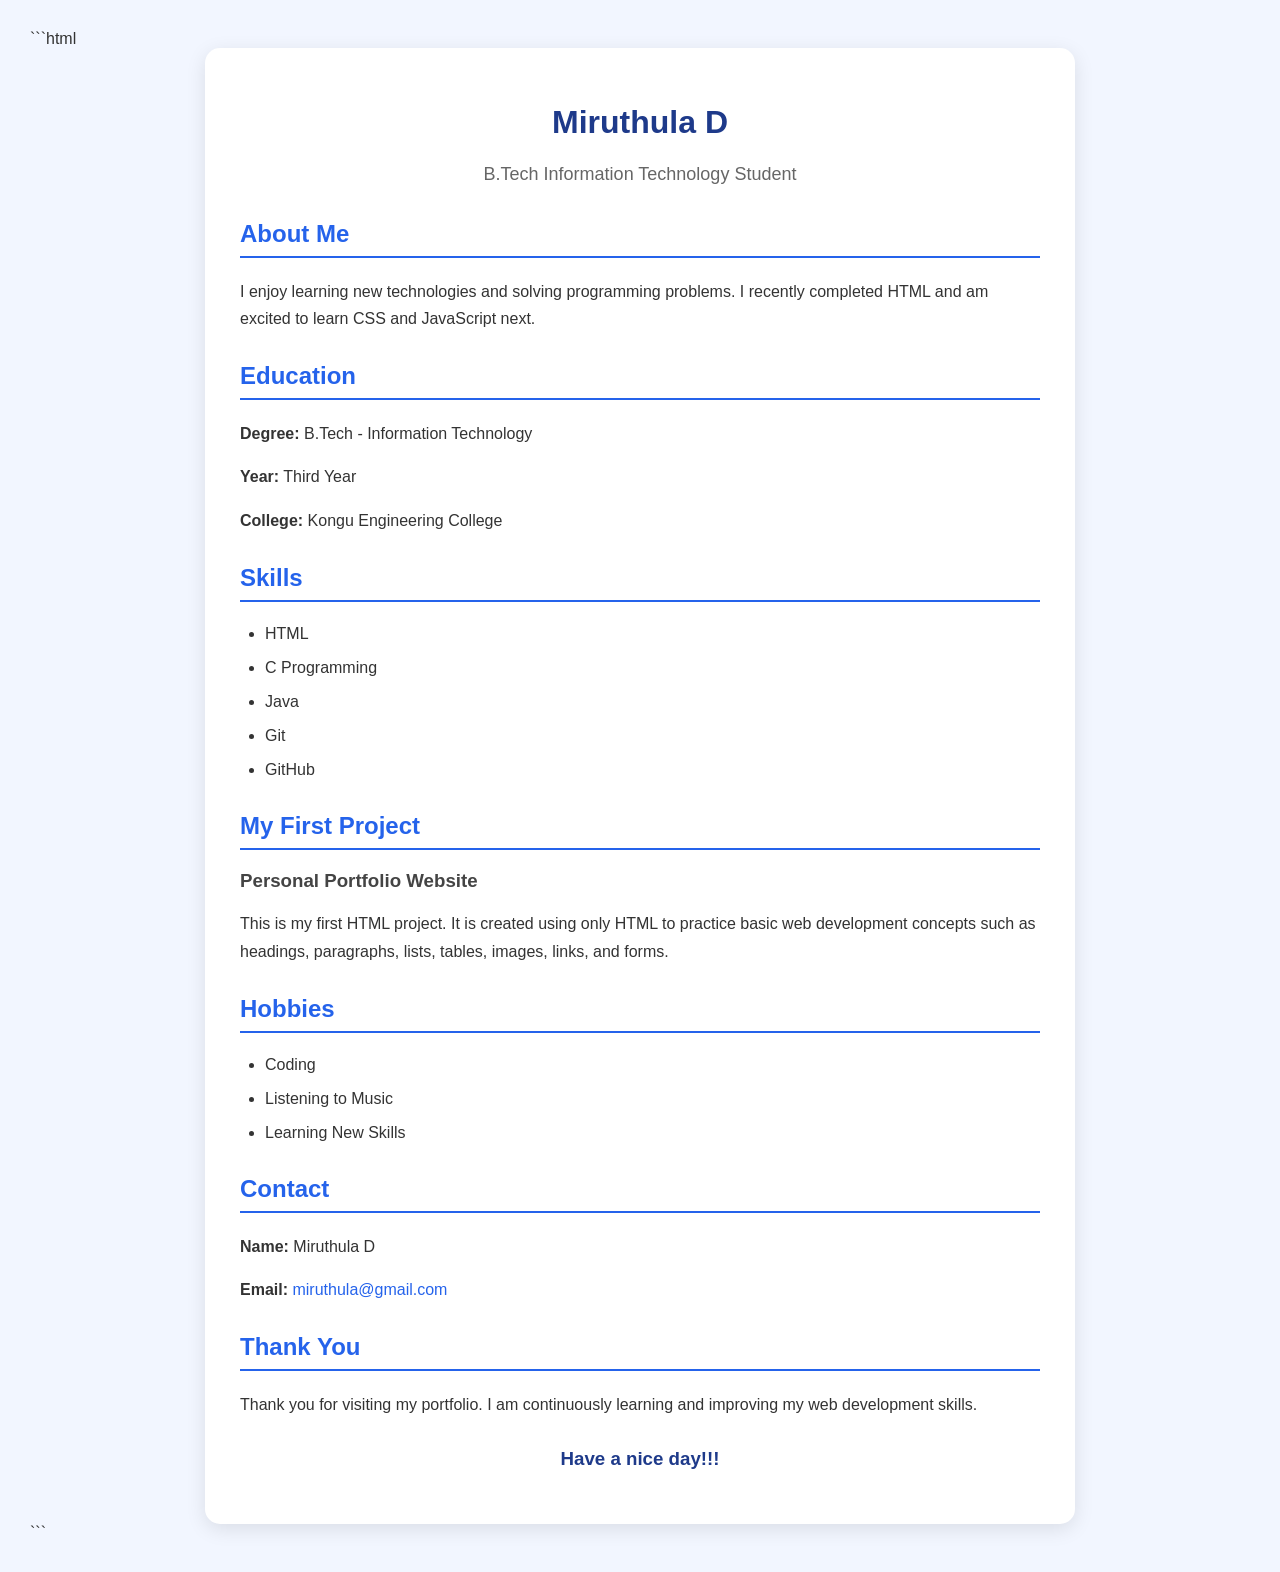
<file: project1/index.html>
```html
<!DOCTYPE html>
<html lang="en">
<head>
    <meta charset="UTF-8">
    <meta name="viewport" content="width=device-width, initial-scale=1.0">
    <title>Miruthula D - Portfolio</title>
    <link rel="stylesheet" href="style.css">
</head>

<body>

    <div class="container">

        <h1>Miruthula D</h1>
        <p class="role">B.Tech Information Technology Student</p>

        <h2>About Me</h2>
        <p>
            I enjoy learning new technologies and solving programming problems.
            I recently completed HTML and am excited to learn CSS and JavaScript next.
        </p>

        <h2>Education</h2>
        <p><b>Degree:</b> B.Tech - Information Technology</p>
        <p><b>Year:</b> Third Year</p>
        <p><b>College:</b> Kongu Engineering College</p>

        <h2>Skills</h2>
        <ul>
            <li>HTML</li>
            <li>C Programming</li>
            <li>Java</li>
            <li>Git</li>
            <li>GitHub</li>
        </ul>

        <h2>My First Project</h2>
        <h3>Personal Portfolio Website</h3>
        <p>
            This is my first HTML project. It is created using only HTML
            to practice basic web development concepts such as headings,
            paragraphs, lists, tables, images, links, and forms.
        </p>

        <h2>Hobbies</h2>
        <ul>
            <li>Coding</li>
            <li>Listening to Music</li>
            <li>Learning New Skills</li>
        </ul>

        <h2>Contact</h2>
        <p><b>Name:</b> Miruthula D</p>
        <p>
            <b>Email:</b>
            <a href="mailto:miruthula@gmail.com">
                miruthula@gmail.com
            </a>
        </p>

        <h2>Thank You</h2>
        <p>
            Thank you for visiting my portfolio. I am continuously learning
            and improving my web development skills.
        </p>

        <h3 class="thank-you">Have a nice day!!!</h3>

    </div>

</body>
</html>
```
</file>
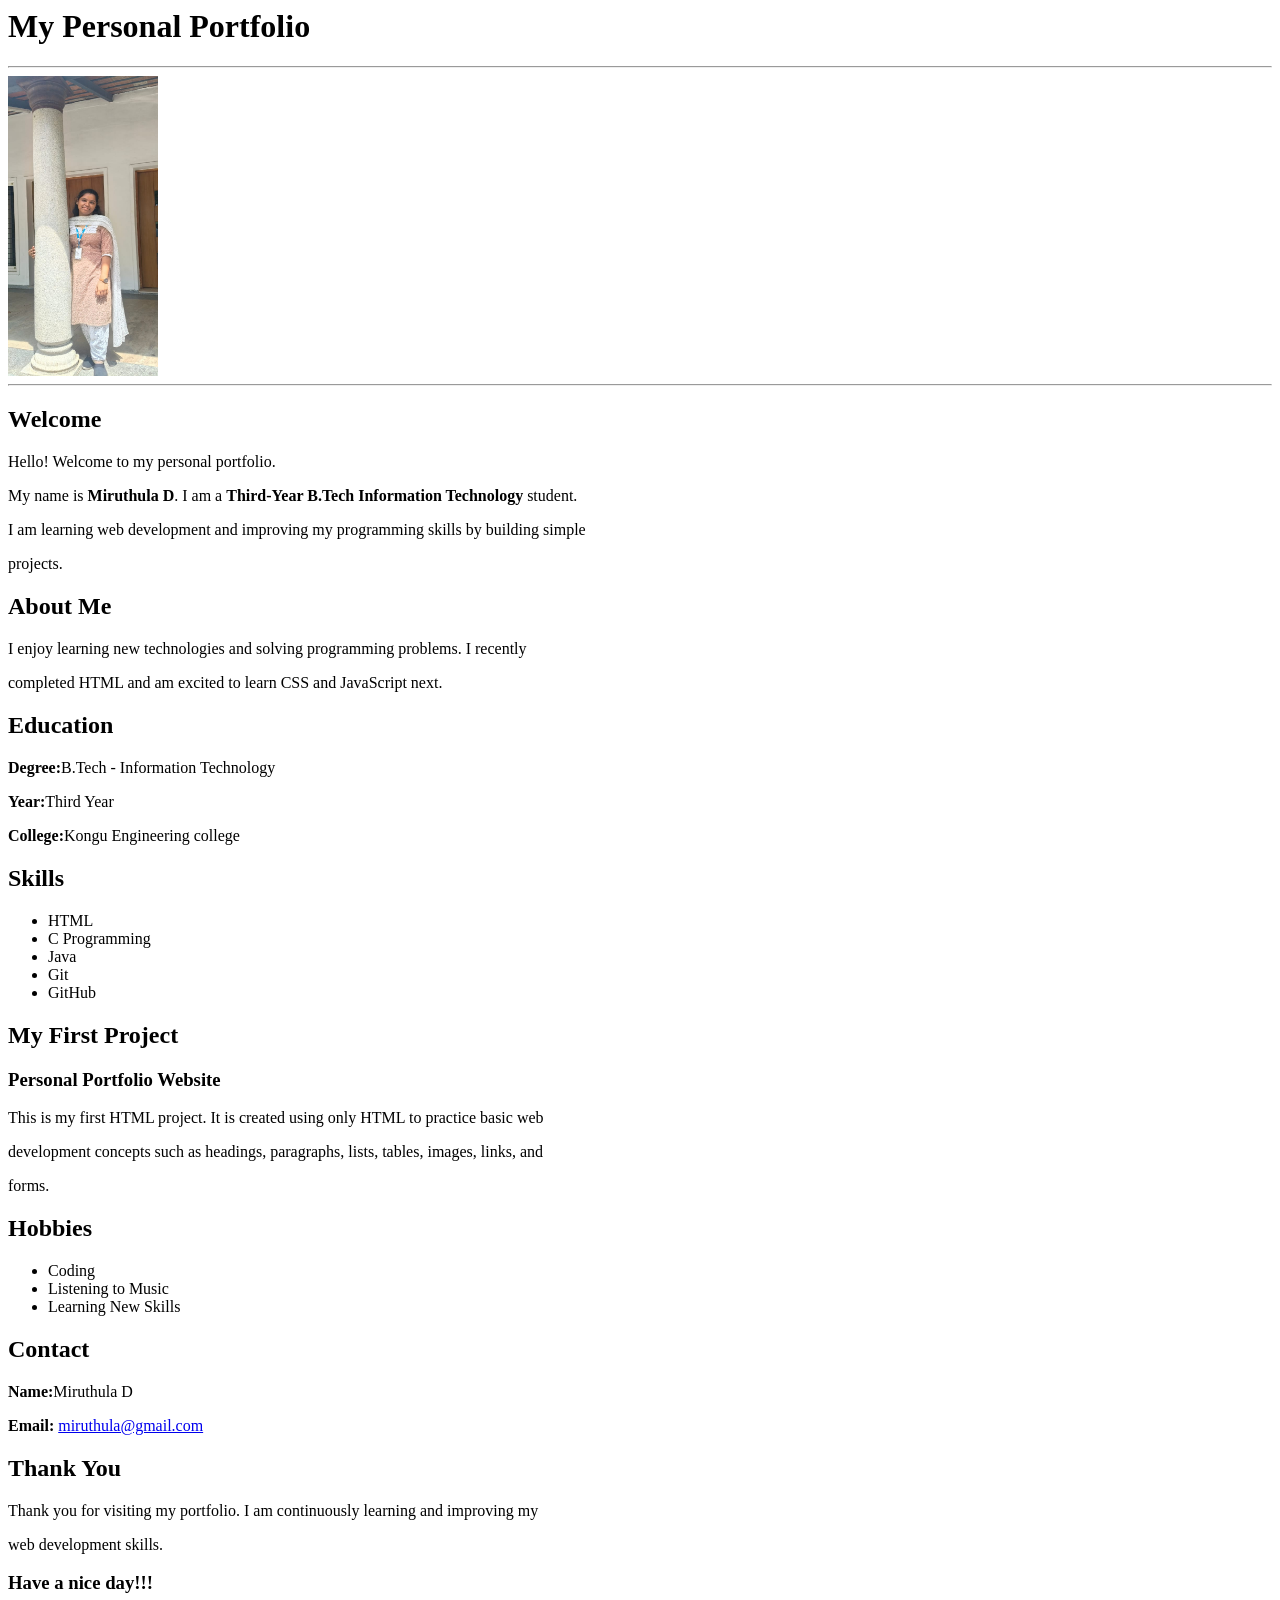
<file: Myportfolio.html>
<html>
    <head>
        <title>My Portfolio</title>
    </head>
    <body>
        <h1>My Personal Portfolio</h1>
        <hr>
        <img src="Images/miru.jpg" alt="My Image" width="150" height="300">
        <hr>
        <h2>Welcome</h2>
        <p>Hello! Welcome to my personal portfolio.</p>
        <p>My name is <b>Miruthula D</b>. I am a <b>Third-Year B.Tech Information Technology</b> student.</p>
            <p>I am learning web development and improving my programming skills by building simple</p>
            <p>projects.</p>

            <h2>About Me</h2>
            <p>I enjoy learning new technologies and solving programming problems. I recently</p>
            <p>completed HTML and am excited to learn CSS and JavaScript next.</p>

            <h2>Education</h2>
            <p><b>Degree:</b>B.Tech - Information Technology</p>
            <p><b>Year:</b>Third Year</p>
            <p><b>College:</b>Kongu Engineering college</p>

            <h2>Skills</h2>
                <ul>
                    <li>HTML</li>
                    <li>C Programming</li>
                    <li>Java</li>
                    <li>Git</li>
                    <li>GitHub</li>
                </ul>

                <h2>My First Project</h2>
                <h3>Personal Portfolio Website</h3>
                <p>This is my first HTML project. It is created using only HTML to practice basic web</p>
                <p>development concepts such as headings, paragraphs, lists, tables, images, links, and</p>
                <p>forms.</p>

                <h2>Hobbies</h2>
                <ul>
                    <li>Coding</li>
                    <li>Listening to Music</li>
                    <li>Learning New Skills</li>
                </ul>

                <h2>Contact</h2>
                <p><b>Name:</b>Miruthula D</p>
                <p><b>Email: </b>
                <a href="mailto:miruthula@gmail.com">miruthula@gmail.com</a></p>

                <h2>Thank You</h2>
                <p>Thank you for visiting my portfolio. I am continuously learning and improving my</p>
                <p>web development skills.</p>

                <h3>Have a nice day!!!</h3>
    </body>
</html>
</file>
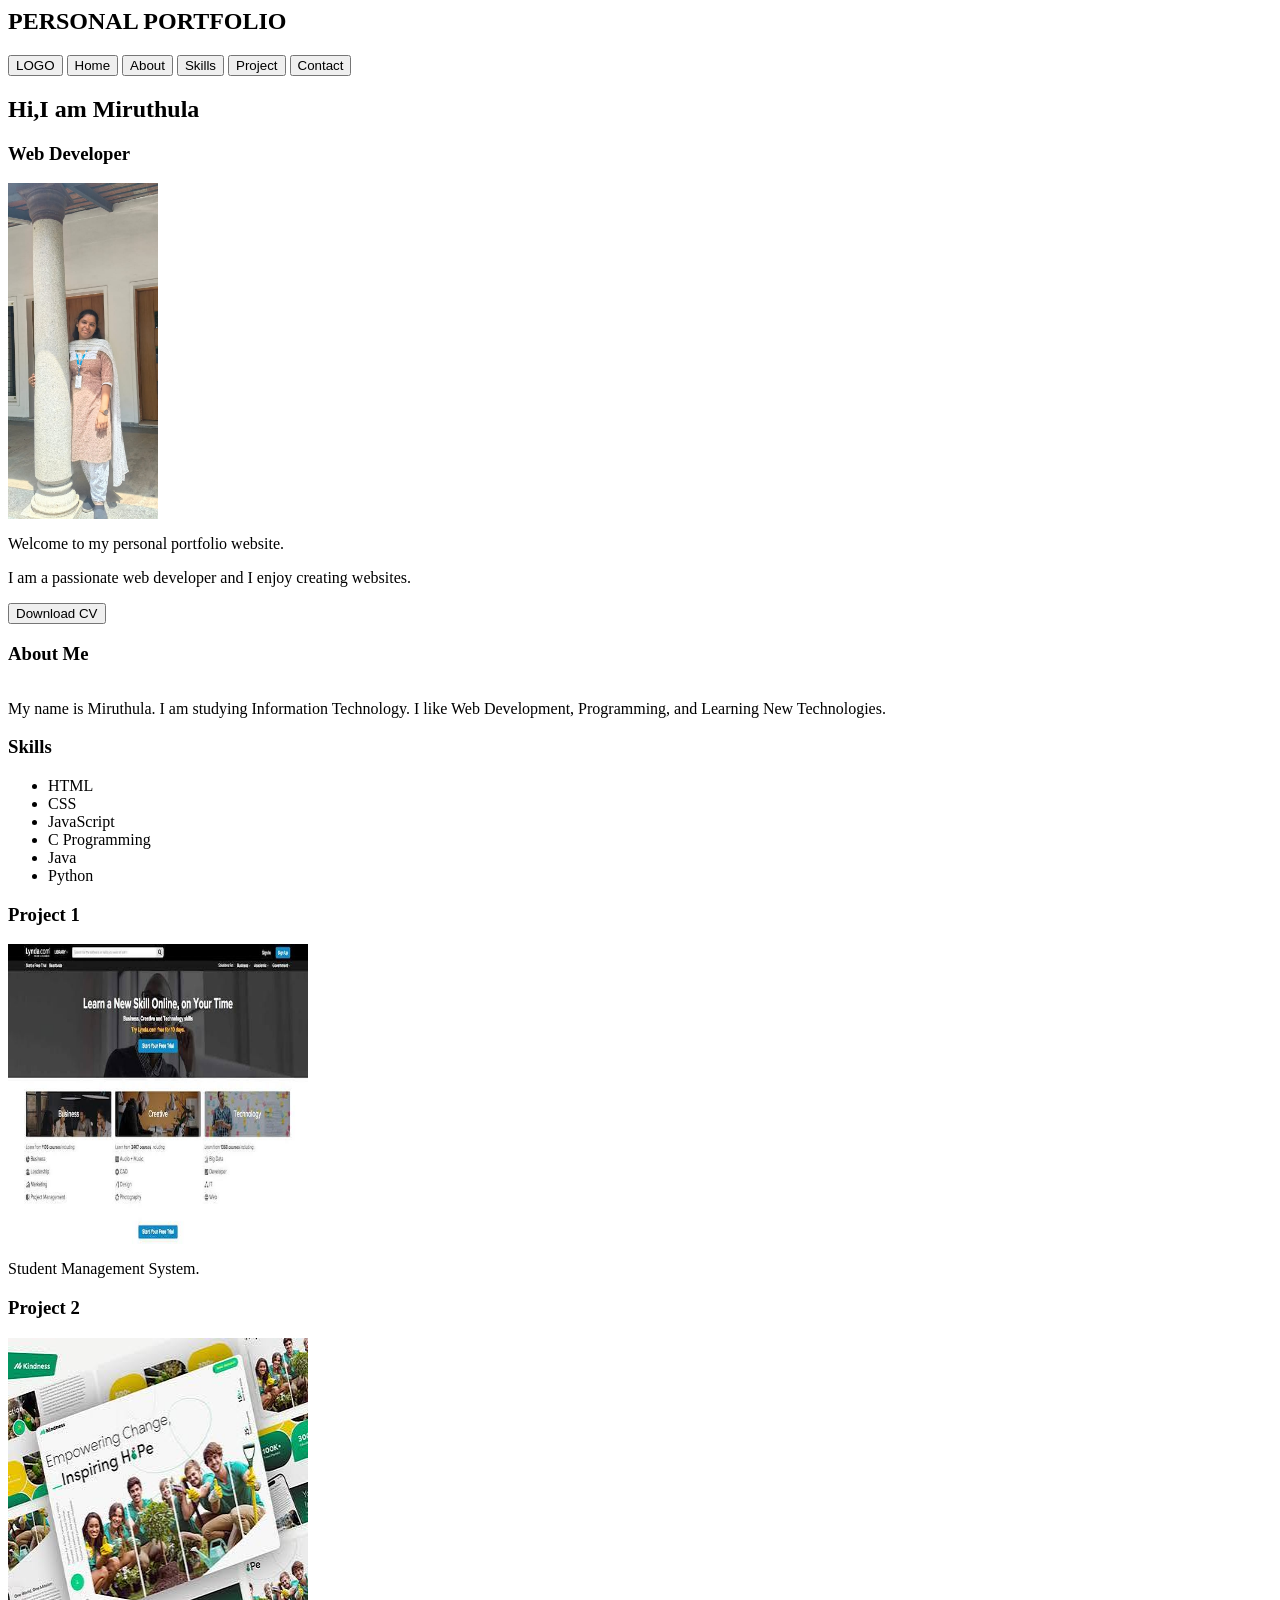
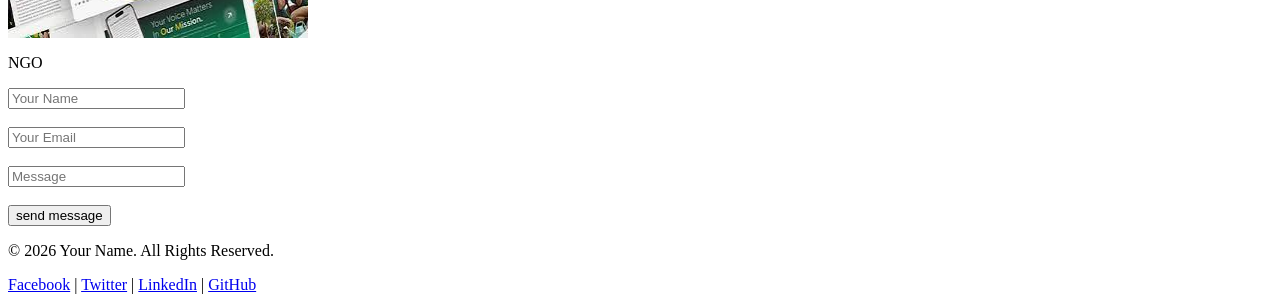
<file: project2.html>
<html>
    <head>
        <title>My portfolio</title>
    </head>
    <body>
        <section>
            <h1>PERSONAL PORTFOLIO</h1>
        </section>
        <section>
            <nav>
            <button>LOGO</button>
            <a href="#home"><button>Home</button></a>
            <a href="#about"><button>About</button></a>
            <a href="#skills"><button>Skills</button></a>
            <a href="#projects"><button>Project</button></a>
            <a href="#contact"><button>Contact</button></a>
            </nav>
        </section>

        <section id="home">
            <h1>Hi,I am Miruthula</h1>
            <h3>Web Developer</h3>
            <img src="Images/miru.jpg" alt="my image" width="150" heigth="300">
            <p>Welcome to my personal portfolio website.</p>
            <p>I am a passionate web developer and I enjoy creating websites.</p>
            <a href="resume.pdf" download><button>Download CV</button></a>
        </section>
        <section id="about">
            <h3>About Me</h3>
            <img>
            <p>
            My name is Miruthula.
            I am studying Information Technology.
            I like Web Development, Programming, and Learning New Technologies.
        </p>
        </section>
        <section id="skills">
            <h3>Skills</h3>
            <ul>
            <li>HTML</li>
            <li>CSS</li>
            <li>JavaScript</li>
            <li>C Programming</li>
            <li>Java</li>
            <li>Python</li>
        </ul>
        </section>
        <section id="projects">
            <article>
            <h3>Project 1</h3>
            <img src="Images/student.jpg" alt="website image" width="300" height="300">
             <p>Student Management System.</p>
             </article>
             <article>
            <h3>Project 2</h3>
            <img src="Images/ngo.jpg" alt="NGO image" width="300" height="300">
             <p>NGO</p>
             </article>
        </section>
        <section id="contact">
            <form>
                <input type="text" placeholder="Your Name">
                <br>
                <br>
                <input type="email" placeholder="Your Email"><br>
                <br>
                <input type="text" placeholder="Message"><br>
                <br>
                <input type="submit" value="send message">
            </form>
        </section>
        <footer>

        <p>&copy; 2026 Your Name. All Rights Reserved.</p>

        <a href="#">Facebook</a> |
        <a href="#">Twitter</a> |
        <a href="#">LinkedIn</a> |
        <a href="#">GitHub</a>

    </footer>
    </body>
</html>
</file>
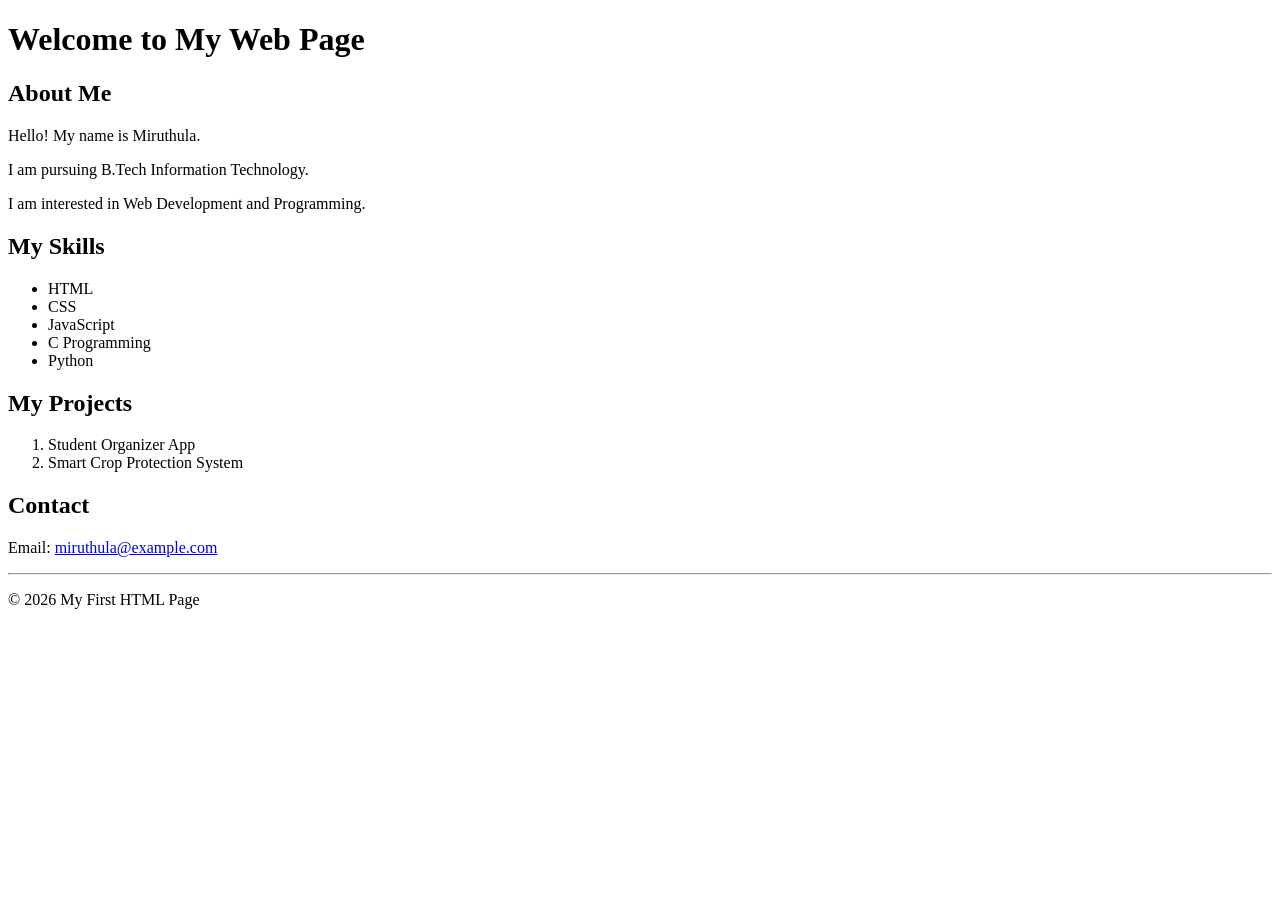
<file: project3.html>
<!DOCTYPE html>
<html>
<head>
    <title>My Simple Web Page</title>
</head>
<body>
    <h1>Welcome to My Web Page</h1>
    <h2>About Me</h2>
    <p>Hello! My name is Miruthula.</p>
    <p>I am pursuing B.Tech Information Technology.</p>
    <p>I am interested in Web Development and Programming.</p>
    <h2>My Skills</h2>
    <ul>
        <li>HTML</li>
        <li>CSS</li>
        <li>JavaScript</li>
        <li>C Programming</li>
        <li>Python</li>
    </ul>
    <h2>My Projects</h2>
    <ol>
        <li>Student Organizer App</li>
        <li>Smart Crop Protection System</li>
    </ol>
    <h2>Contact</h2>
    <p>Email:
        <a href="mailto:miruthula@example.com">miruthula@example.com</a>
    </p>
    <hr>
    <p>&copy; 2026 My First HTML Page</p>
</body>
</html>
</file>
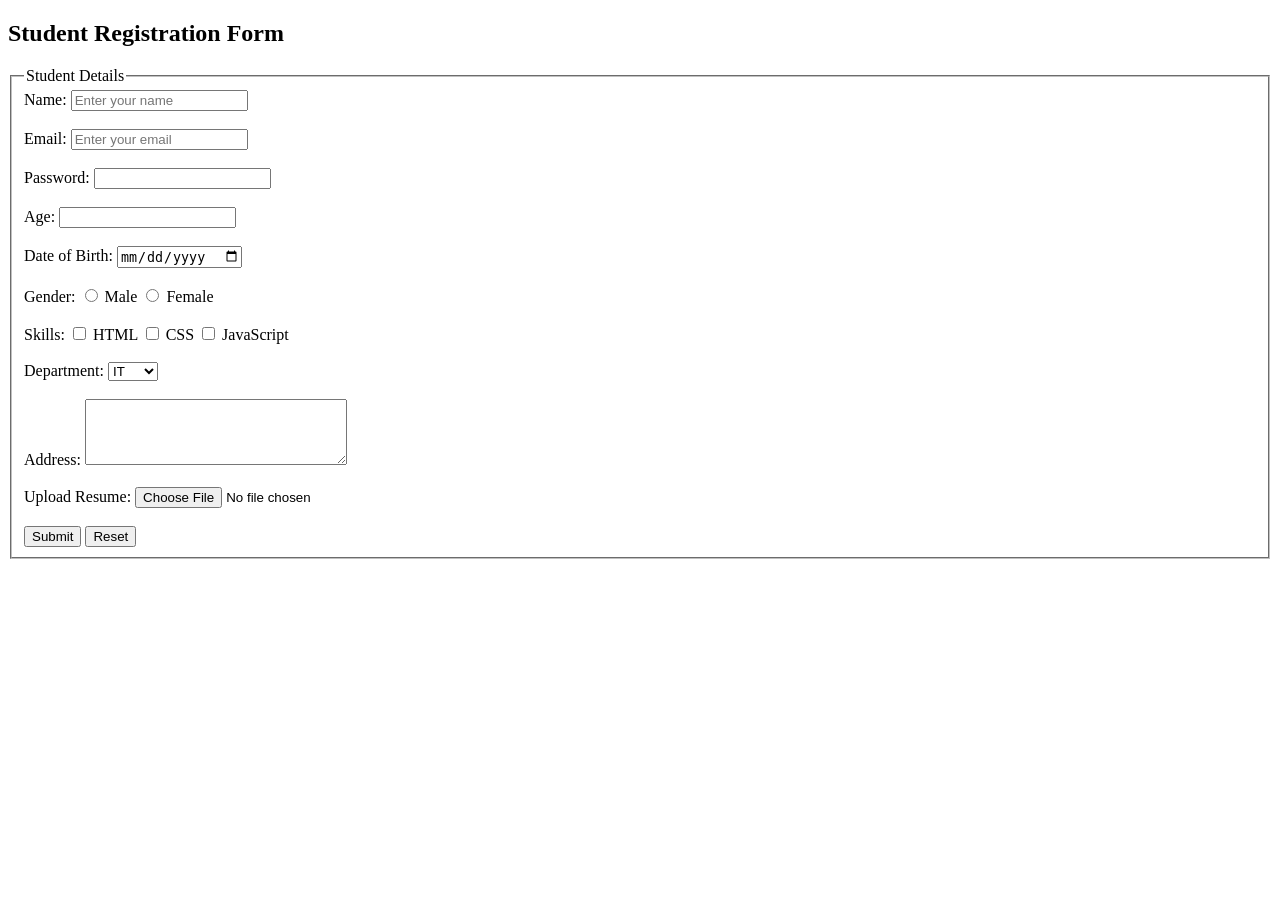
<file: project4.html>
<!DOCTYPE html>
<html>
<head>
    <title>Student Registration Form</title>
</head>
<body>
<h2>Student Registration Form</h2>
<form>
<fieldset>
<legend>Student Details</legend>
<label for="name">Name:</label>
<input type="text" id="name" placeholder="Enter your name">
<br><br>
<label for="email">Email:</label>
<input type="email" id="email" placeholder="Enter your email">
<br><br>
<label for="password">Password:</label>
<input type="password" id="password">
<br><br>
<label for="age">Age:</label>
<input type="number" id="age">
<br><br>
<label>Date of Birth:</label>
<input type="date">
<br><br>
<label>Gender:</label>
<input type="radio" name="gender">
Male
<input type="radio" name="gender">
Female
<br><br>
<label>Skills:</label>
<input type="checkbox">
HTML
<input type="checkbox">
CSS
<input type="checkbox">
JavaScript
<br><br>
<label>Department:</label>
<select>
<option>IT</option>
<option>CSE</option>
<option>ECE</option>
<option>EEE</option>
</select>
<br><br>
<label for="address">Address:</label>
<textarea rows="4" cols="30"></textarea>
<br><br>
<label>Upload Resume:</label>
<input type="file">
<br><br>
<button type="submit">
Submit
</button>
<button type="reset">
Reset
</button>
</fieldset>
</form>
</body>
</html>
</file>
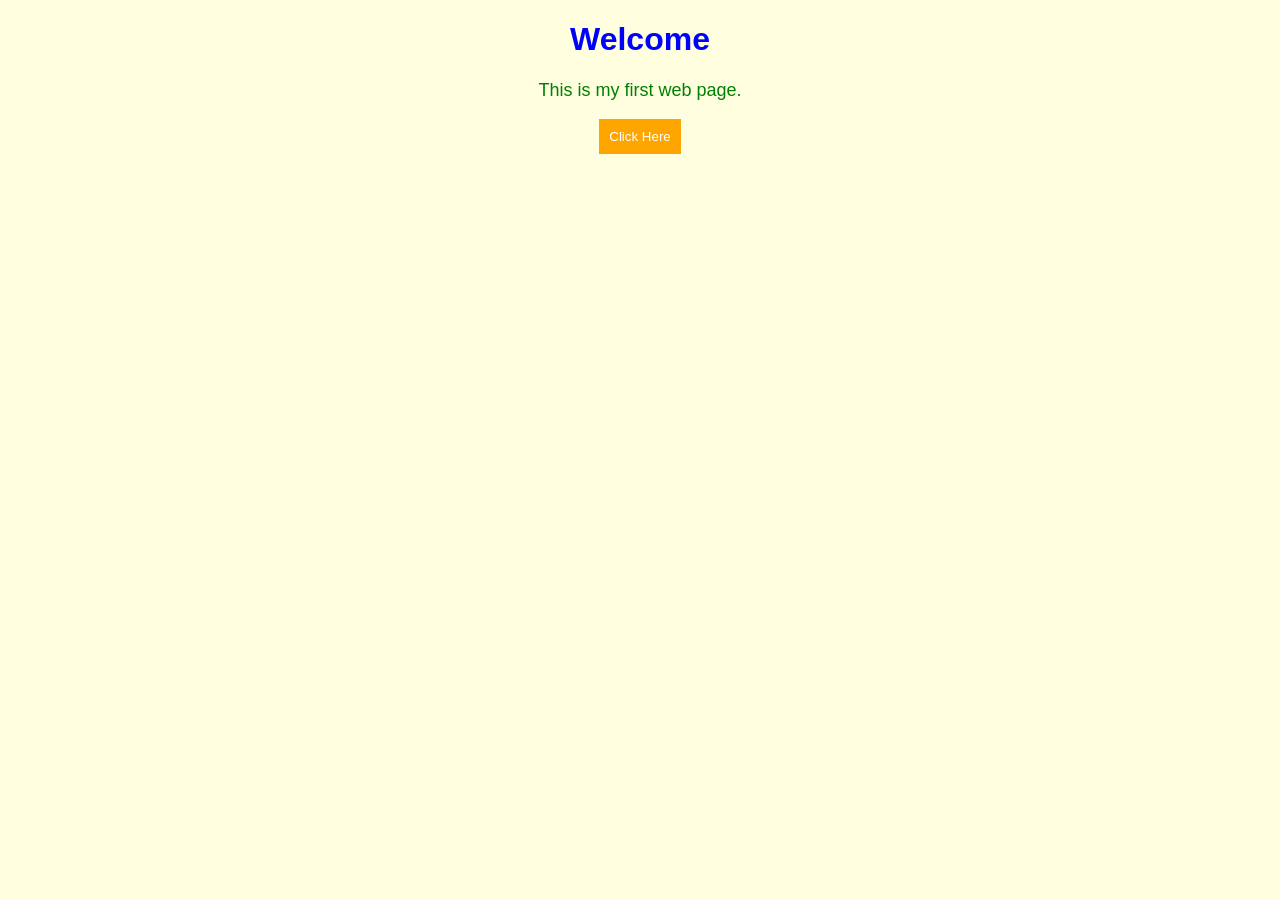
<file: project6.html>
<!DOCTYPE html>
<html>
<head>
    <title>Simple Web Page</title>

    <style>
        body {
            background-color: lightyellow;
            font-family: Arial;
            text-align: center;
        }

        h1 {
            color: blue;
        }

        p {
            color: green;
            font-size: 18px;
        }

        button {
            background-color: orange;
            color: white;
            padding: 10px;
            border: none;
        }
    </style>
</head>

<body>

    <h1>Welcome</h1>

    <p>This is my first web page.</p>

    <button>Click Here</button>

</body>
</html>
</file>
<file: project1/style.css>
body {
    font-family: Arial, sans-serif;
    background-color: #f2f6ff;
    margin: 0;
    padding: 30px;
    color: #333;
}
.container {
    max-width: 800px;
    margin: auto;
    background-color: white;
    padding: 35px;
    border-radius: 15px;
    box-shadow: 0 5px 20px rgba(0, 0, 0, 0.1);
}
h1 {
    text-align: center;
    color: #1e3a8a;
    margin-bottom: 5px;
}
.role {
    text-align: center;
    color: #666;
    font-size: 18px;
    margin-bottom: 30px;
}
h2 {
    color: #2563eb;
    border-bottom: 2px solid #2563eb;
    padding-bottom: 8px;
    margin-top: 30px;
}
h3 {
    color: #444;
}
p {
    line-height: 1.7;
    font-size: 16px;
}
ul {
    padding-left: 25px;
}
li {
    margin-bottom: 10px;
    line-height: 1.5;
}
a {
    color: #2563eb;
    text-decoration: none;
}
a:hover {
    text-decoration: underline;
}
.thank-you {
    text-align: center;
    color: #1e3a8a;
    margin-top: 30px;
}
</file>
